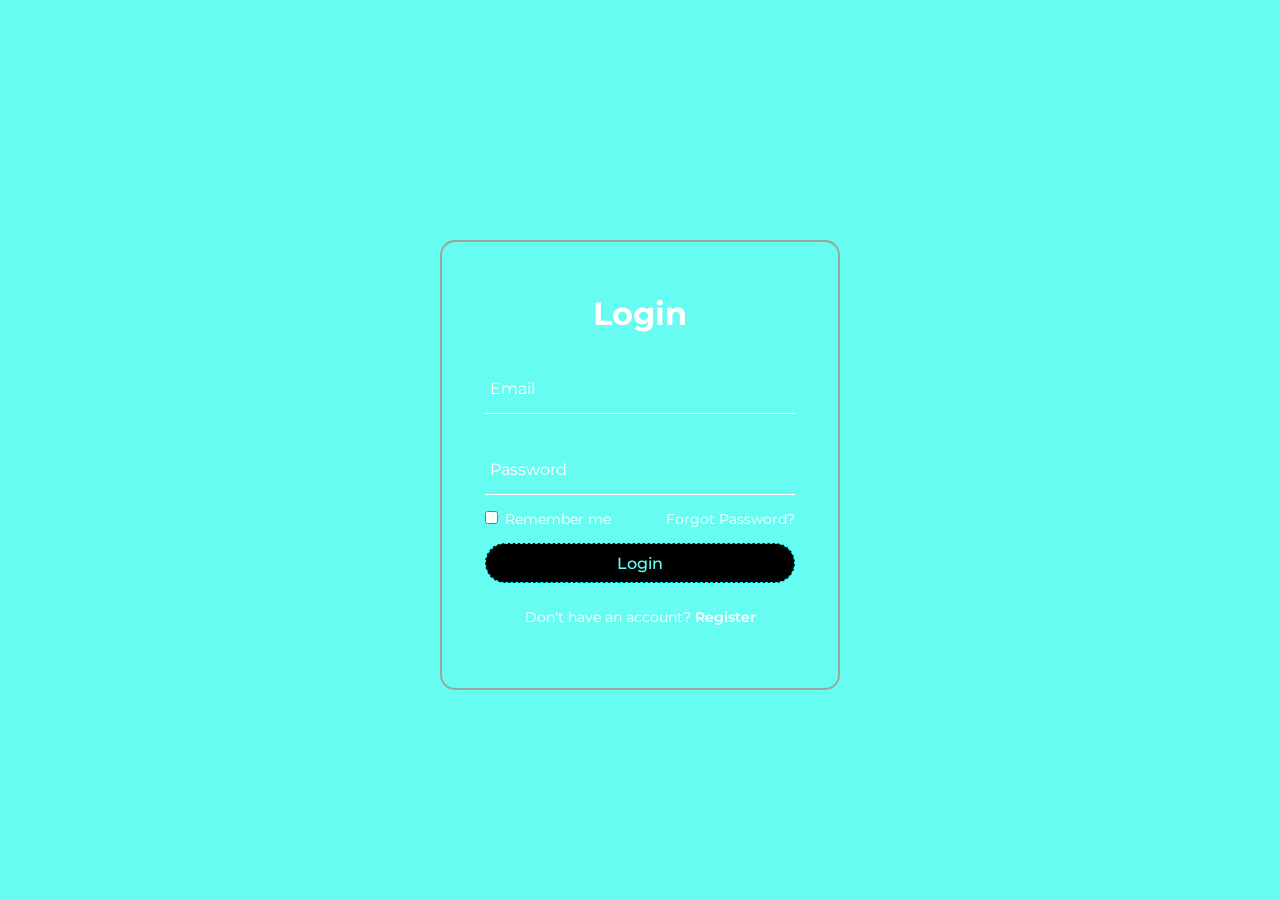
<file: index.html>
<!DOCTYPE html>
<html lang="en">
<head>
    <meta charset="UTF-8">
    <meta name="viewport" content="width=device-width, initial-scale=1.0">
    <title> Login page</title>
</head>
<link rel="stylesheet" href="style.css">
<body>
    <div class="wrapper">

        <div class="login-box">
          <form action="">
            <h2>Login</h2>
      
            <div class="input-box">
              <span class="icon">
                <ion-icon name="mail"></ion-icon>
              </span>
              <input type="email" required>
              <label>Email</label>
            </div>
      
            <div class="input-box">
              <span class="icon">
                <ion-icon name="lock-closed"></ion-icon>
              </span>
              <input type="password" required>
              <label>Password</label>
            </div>
      
            <div class="remember-forgot">
              <label><input type="checkbox"> Remember me</label>
              <a href="#">Forgot Password?</a>
            </div>
      
            <button type="submit">Login</button>
      
            <div class="register-link">
              <p>Don't have an account? <a href="register.html">Register</a></p>
            </div>
          </form>
        </div>
      
      </div>
      <script src="script.js"></script>
      
</body>
</html>
</file>
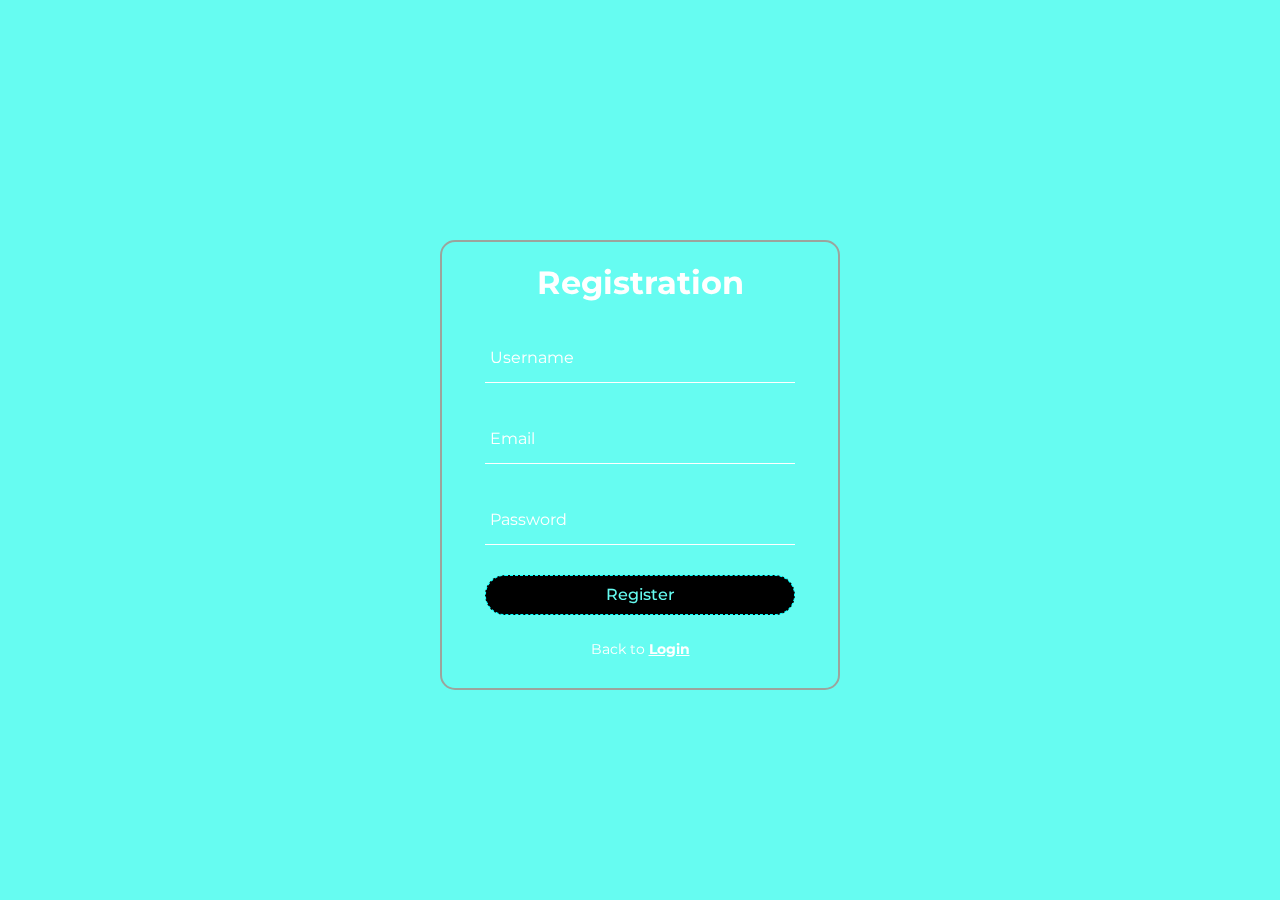
<file: register.html>
<!-- 


<!DOCTYPE html>
<html lang="en">
<head>
    <meta charset="UTF-8">
    <meta name="viewport" content="width=device-width, initial-scale=1.0">
    <title>Register page</title>
    <link rel="stylesheet" href="style.css">
</head>
<body>
    <div class="wrapper">
        <div class="register-box">
            <form id="registerForm" action="#">
                <h2>Registration</h2>
                <div class="input-box">
                    <span class="icon">
                        <ion-icon name="person"></ion-icon>
                    </span>
                    <input type="text" name="username" required>
                    <label>Username</label>
                </div>
                <div class="input-box">
                    <span class="icon">
                        <ion-icon name="mail"></ion-icon>
                    </span>
                    <input type="email" name="email" required>
                    <label>Email</label>
                </div>
                <div class="input-box">
                    <span class="icon">
                        <ion-icon name="lock-closed"></ion-icon>
                    </span>
                    <input type="password" name="password" required>
                    <label>Password</label>
                </div>
                <button type="submit">Register</button>
                <div class="login-link">
                    <p>Back to <a href="index.html"><b>Login</b></a></p>
                </div>
            </form>
        </div>
    </div>

    <script>
        function showLoginForm() {
            window.location.href = "index.html";
        }
    </script>

    <script src="script.js"></script> <!Link the external JavaScript file -->
<!-- </body>
</html> --> 


<!DOCTYPE html>
<html lang="en">
<head>
    <meta charset="UTF-8">
    <meta name="viewport" content="width=device-width, initial-scale=1.0">
    <title>Register page</title>
    <link rel="stylesheet" href="style.css">
</head>
<body>
    <div class="wrapper">
        <div class="register-box">
            <form id="registerForm" action="#">
                <h2>Registration</h2>
                <div class="input-box">
                    <span class="icon">
                        <ion-icon name="person"></ion-icon>
                    </span>
                    <input type="text" name="username" required>
                    <label>Username</label>
                </div>
                <div class="input-box">
                    <span class="icon">
                        <ion-icon name="mail"></ion-icon>
                    </span>
                    <input type="email" name="email" required>
                    <label>Email</label>
                </div>
                <div class="input-box">
                    <span class="icon">
                        <ion-icon name="lock-closed"></ion-icon>
                    </span>
                    <input type="password" name="password" required>
                    <label>Password</label>
                </div>
                <button type="submit" id="registerButton">Register</button>
                <div class="login-link">
                    <p>Back to <a href="index.html"><b>Login</b></a></p>
                </div>
            </form>
        </div>
    </div>

    <script src="script.js"></script> <!-- Link the external JavaScript file -->
</body>
</html>
</file>
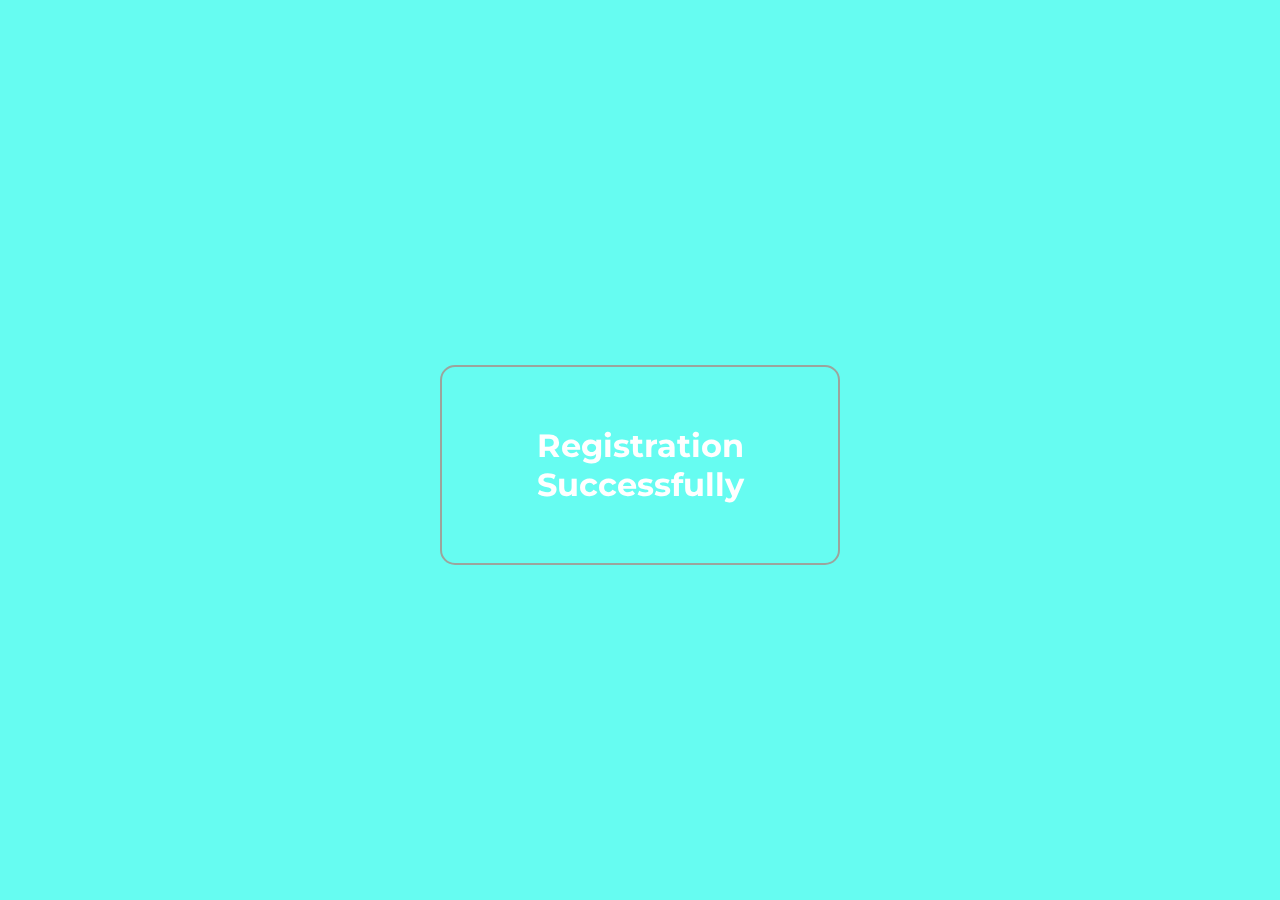
<file: success.html>
<!DOCTYPE html>
<html lang="en">
<head>
    <meta charset="UTF-8">
    <meta name="viewport" content="width=device-width, initial-scale=1.0">
    <title>Success</title>
    <link rel="stylesheet" href="style.css"> 
</head>
<body>
    <div class="wrapper">

        <div class="success-box">
            <h2>Registration Successfully</h2>

           
        </div>

    </div>
    <script src="script.js"></script> 
</body>
</html>
</file>
<file: style.css>
@import url('https://fonts.googleapis.com/css2?family=Montserrat&display=swap');

* {
  margin:0;
  padding:0;
  box-sizing:border-box;
  font-family: 'Montserrat', sans-serif;
}
:root{
  --black-color:#fff;
}

.wrapper {
  display: flex;
  justify-content: center;
  align-items: center;
  height: 100vh;
  width: 100%;
  background: url('https://i.pinimg.com/originals/09/05/a7/0905a74092fa43fce6218aa48f6a26a4.jpg') no-repeat;
  background-size: cover;
  background-position: center;
  background-color: #66fcf1;
  animation: animateBg 4s linear infinite;
}




@keyframes animateBg {
  100% {
    filter:hue-rotate(360deg);
  }
}

.login-box {
  position: relative;
  width: 400px;
  height: 450px;
  background: transparent;
  border-radius: 15px;
  border: 2px solid rgba(255, 0, 0, 0.349);
  display: flex;
  justify-content: center;
  align-items: center;
  backdrop-filter: blur(15px);
  margin-top: 30px; /* Adjust as needed */
}



h2 {
  font-size:2em;
  color:var(--black-color);
  text-align:center;
}
.input-box {
  position:relative;
  width:310px;
  margin:30px 0;
  border-bottom:1px solid var(--black-color);
}
.input-box label {
  position:absolute;
  top:50%;
  left:5px;
  transform:translateY(-50%);
  font-size:1em;
  color:var(--black-color);
  pointer-events:none;
  transition:.5s;
}
.input-box input:focus  ~ label,
.input-box input:valid  ~ label {
  top:-5px;
}
.input-box input {
  width:100%;
  height:50px;
  background:transparent;
  border:none;
  outline:none;
  font-size:1em;
  color:var(--black-color);
  padding:0 35px 0 5px;
}
.input-box .icon {
  position:absolute;
  right:8px;
  top:50%;
  color: var(--black-color);
  transform: translateY(-50%);
}
.remember-forgot {
  margin:-15px 0 15px;
  font-size:.9em;
  color:var(--black-color);
  display:flex;
  justify-content:space-between;
}
.remember-forgot label input {
  margin-right:3px;
}
.remember-forgot a {
  color:var(--black-color);
  text-decoration:none;
}
.remember-forgot a:hover {
  text-decoration:underline;
}
button {
  width:100%;
  height:40px;
  background-color:#000;
  border:1px dashed aqua;
  border-radius:40px;
  cursor:pointer;
  font-size:1em;
  color:#66fcf1;
  font-weight:500;
}
.register-link {
  font-size:.9em;
  color:var(--black-color);
  text-align:center;
  margin:25px 0 10px;
}
.register-link p a {
  color:var(--black-color);
  text-decoration:none;
  font-weight:600;
}
.register-link p a:hover {
  text-decoration:underline;
}

@media (max-width: 500px) {
  .login-box {
    width: 100%;
    height: auto;
    border: none;
    border-radius: 0;
    margin-top: 10px; /* Adjust as needed */
  }
}


@keyframes animateBg {
  100% {
    -webkit-filter: hue-rotate(360deg);
    filter: hue-rotate(360deg);
  }
}



/*  -----------------------register html css------------------------ */


.register-box {
  position: relative;
  width: 400px;
  height: 450px;
  background: transparent;
  border-radius: 15px;
  border: 2px solid rgba(255, 0, 0, 0.349);
  display: flex;
  justify-content: center;
  align-items: center;
  backdrop-filter: blur(15px);
  margin-top: 30px; /* Adjust as needed */
}

.login-link {
  font-size:.9em;
  
  color:var(--black-color);
  text-align:center;
  margin:25px 0 10px;
}

.login-link a {
  color: white;
}





/* ------------------------success.html css------------------------------------------- */




@import url('https://fonts.googleapis.com/css2?family=Montserrat&display=swap');

* {
  margin: 0;
  padding: 0;
  box-sizing: border-box;
  font-family: 'Montserrat', sans-serif;
}

:root {
  --black-color: #fff;
}

.wrapper {
  display: flex;
  justify-content: center;
  align-items: center;
  height: 100vh;
  width: 100%;
  background: url('https://i.pinimg.com/originals/09/05/a7/0905a74092fa43fce6218aa48f6a26a4.jpg') no-repeat;
  background-size: cover;
  background-position: center;
  background-color: #66fcf1;
  animation: animateBg 4s linear infinite;
}

@keyframes animateBg {
  100% {
    filter: hue-rotate(360deg);
  }
}

.success-box {
  position: relative;
  width: 400px;
  height: 200px;
  background: transparent;
  border-radius: 15px;
  border: 2px solid rgba(255, 0, 0, 0.349);
  display: flex;
  justify-content: center;
  align-items: center;
  backdrop-filter: blur(15px);
  margin-top: 30px; /* Adjust as needed */
}

h2 {
  font-size: 2em;
  color: var(--black-color);
  text-align: center;
}

.loading {
  opacity: 0.5; /* Dim the button */
  pointer-events: none; /* Disable clicking while loading */
 
}
</file>
